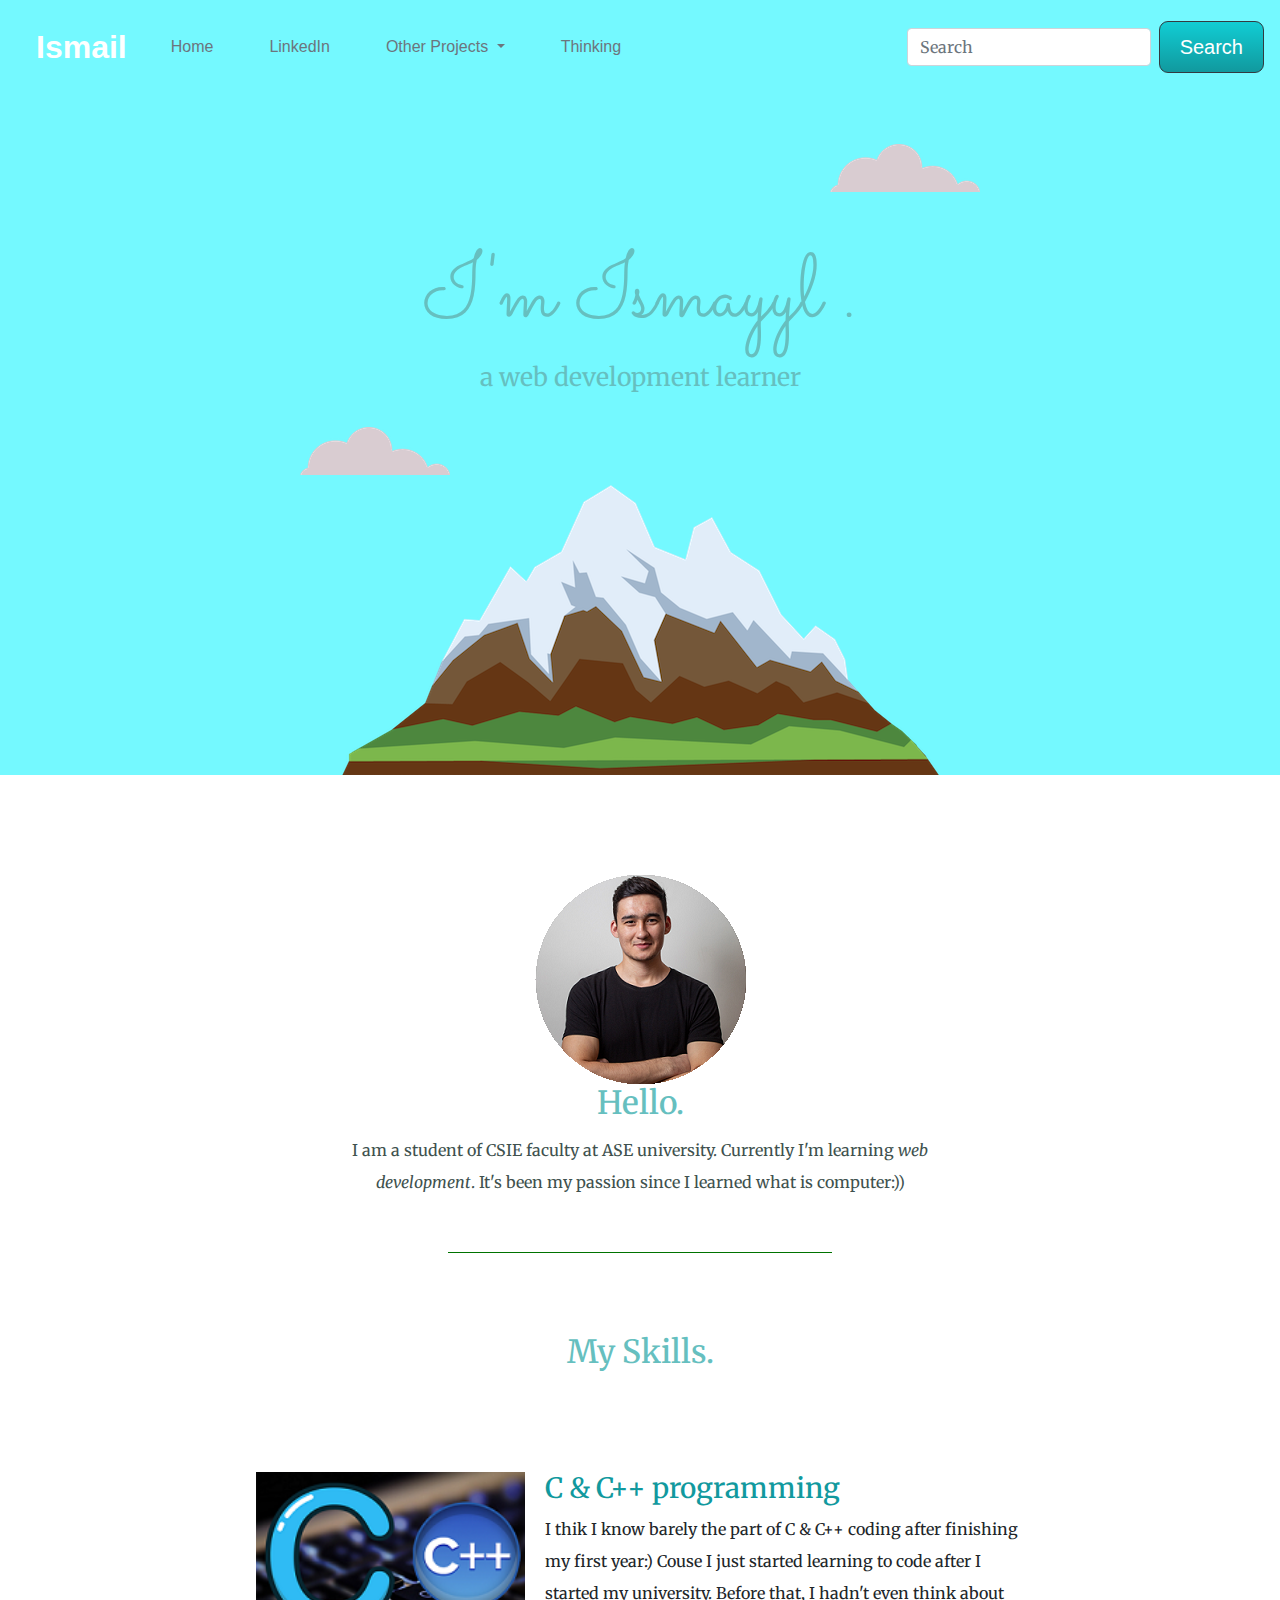
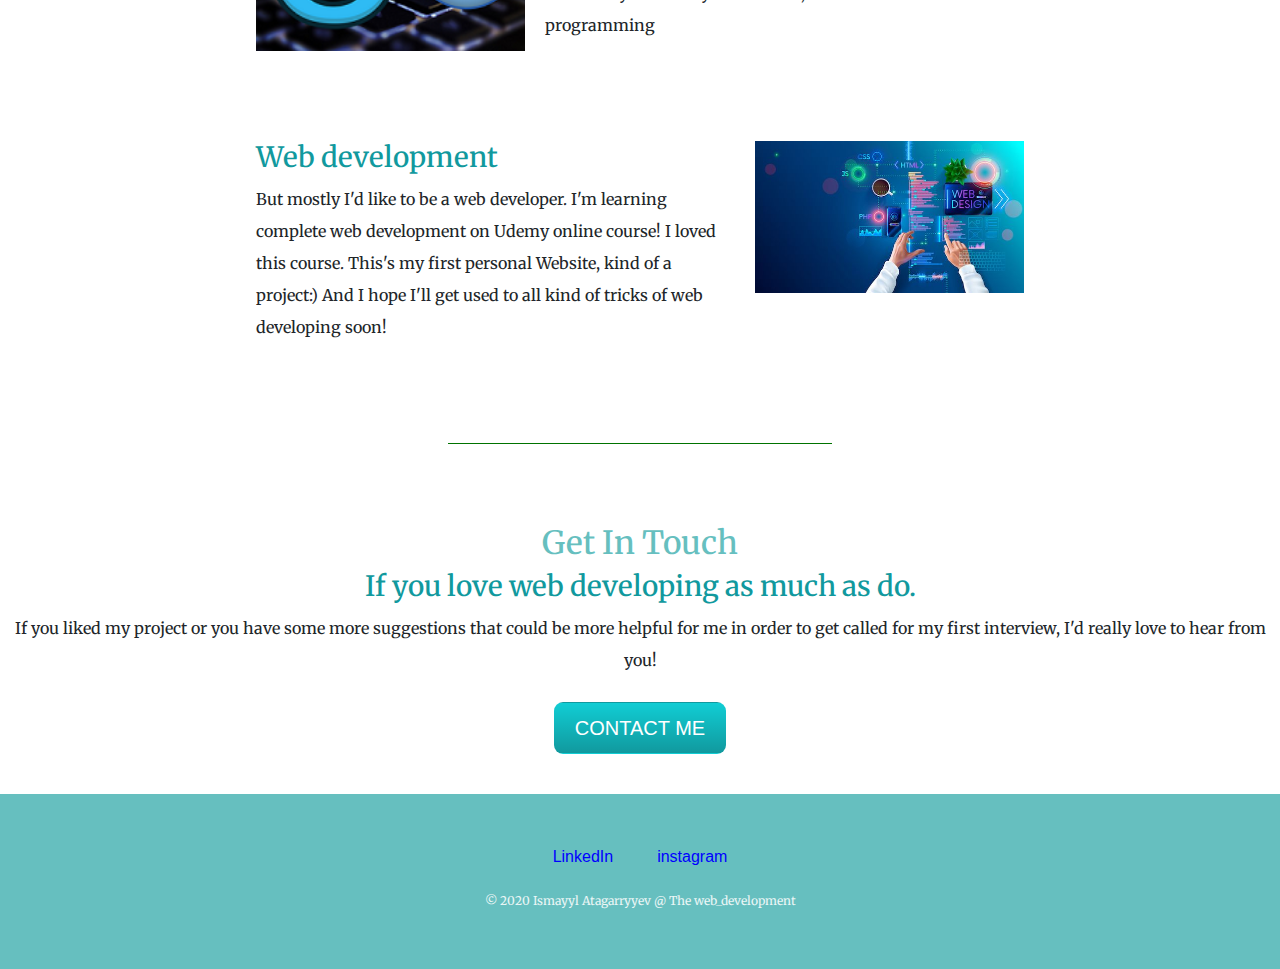
<file: index.html>
<!DOCTYPE html>
<html lang="en">
<head>
  <meta charset="UTF-8">
  <meta name="viewport" content="width=device-width, initial-scale=1.0">
  <meta http-equiv="X-UA-Compatible" content="ie=edge">
  <title>Ismayyl Atagarryyev</title>
  <!-- CSS bootstrap -->
<link rel="stylesheet" href="https://maxcdn.bootstrapcdn.com/bootstrap/4.0.0/css/bootstrap.min.css" integrity="sha384-Gn5384xqQ1aoWXA+058RXPxPg6fy4IWvTNh0E263XmFcJlSAwiGgFAW/dAiS6JXm" crossorigin="anonymous">
  <link rel="stylesheet" href="css/styles.css">
  <!-- Fonts -->
    <link rel="preconnect" href="https://fonts.gstatic.com">
    <link href="https://fonts.googleapis.com/css2?family=Anton&family=Ubuntu:ital,wght@1,700&display=swap" rel="stylesheet">  
  <link rel="icon" href="favicon.ico">
  <link href="https://fonts.googleapis.com/css2?family=Merriweather:ital,wght@0,300;1,300&family=Monsieur+La+Doulaise&family=Sacramento&display=swap" rel="stylesheet">
  <!-- JQueryJavaScrpit -->
  <script src="https://code.jquery.com/jquery-3.3.1.slim.min.js" integrity="sha384-q8i/X+965DzO0rT7abK41JStQIAqVgRVzpbzo5smXKp4YfRvH+8abtTE1Pi6jizo" crossorigin="anonymous"></script>
<script src="https://cdnjs.cloudflare.com/ajax/libs/popper.js/1.14.3/umd/popper.min.js" integrity="sha384-ZMP7rVo3mIykV+2+9J3UJ46jBk0WLaUAdn689aCwoqbBJiSnjAK/l8WvCWPIPm49" crossorigin="anonymous"></script>
<script src="https://stackpath.bootstrapcdn.com/bootstrap/4.1.3/js/bootstrap.min.js" integrity="sha384-ChfqqxuZUCnJSK3+MXmPNIyE6ZbWh2IMqE241rYiqJxyMiZ6OW/JmZQ5stwEULTy" crossorigin="anonymous"></script>
</head>

<body>
<section id="title">
  <!--nnn-->
  <nav class="navbar navbar-expand-lg navbar-dark text-secondary">
      <a class="brand navbar-brand" href="#">Ismail</a>
      <button class="navbar-toggler" type="button" data-toggle="collapse" data-target="#navbarSupportedContent" aria-controls="navbarSupportedContent" aria-expanded="false" aria-label="Toggle navigation">
        <span class="navbar-toggler-icon"></span>
      </button>

      <div class="collapse navbar-collapse" id="navbarSupportedContent">
        <ul class="navbar-nav mr-auto">
          <li class="nav-item active">
            <a class="nav-link text-secondary" href="#">Home <span class="sr-only">(current)</span></a>
          </li>
          <li class="nav-item">
            <a class="nav-link text-secondary" href="#">LinkedIn</a>
          </li>
          <li class="nav-item dropdown">
            <a class="nav-link dropdown-toggle text-secondary" href="#" id="navbarDropdown" role="button" data-toggle="dropdown" aria-haspopup="true" aria-expanded="false">
              Other Projects
            </a>
            <div class="dropdown-menu" aria-labelledby="navbarDropdown">
              <a class="dropdown-item" href="#">Action</a>
              <a class="dropdown-item" href="#">Another action</a>
              <div class="dropdown-divider"></div>
              <a class="dropdown-item" href="#">Something else here</a>
            </div>
          </li>
          <li class="nav-item">
            <a class="nav-link disabled text-secondary" href="#">Thinking</a>
          </li>
        </ul>
        <form class="form-inline my-2 my-lg-0">
          <input class="form-control mr-sm-2" type="search" placeholder="Search" aria-label="Search">
          <button class="btn btn-outline-dark my-2 my-sm-0" type="submit">Search</button>
        </form>
      </div>
    </nav>
<!--nnn-->
  <div class="top-container">
    <img class="top-cloud" src="Images\cloud.png" alt="cloud-img">
    <h1>I'm Ismayyl .</h1>
    <p class="web">a <span class="line">web</span> development learner</p>
    <img class="bottom-cloud" src="Images\cloud.png" alt="cloud-img">
    <img src="Images\mountain.png" alt="mounatin-img">
  </div>
  </section>
  <div class="middle-container">
    <div class="profile">
      <img src="Images\circle-cropped1.png" alt="">
      <h2>Hello.</h2>
      <p class="p-1">I am a student of CSIE faculty at ASE university. Currently I'm learning <em>web development</em>. It's been my passion since I learned what is computer:))</p>
    </div>
    <hr class="hr">
    <div class="skills">
      <h2>My Skills.</h2>
      <div class="skill-row">
        <img class="skill-1" src="Images\c.png" alt="first-skill">
        <h3>C & C++ programming</h3>
        <p>I thik I know barely the part of C & C++ coding after finishing my first year:) Couse I just started learning to code after I started my university. Before that, I hadn't even think about programming</p>
      </div>
      <div class="skill-row">
        <img class="skill-2" src="Images\learn-programming.png" alt="second-skill">
        <h3 class="h3">Web development</h3>
        <p>But mostly I'd like to be a web developer. I'm learning complete web development on Udemy online course! I loved this course. This's my first personal Website, kind of a project:) And I hope I'll get used to all kind of tricks of web developing soon!</p>
      </div>

    </div>
    <hr class="hr">
    <div class="contact-me">
      <h2>Get In Touch</h2>
      <h3>If you love web developing as much as do.</h3>
      <p class="contact-message">If you liked my project or you have some more suggestions that could be more helpful for me in order to get called for my first interview, I'd really love to hear from you!</p>
      <a class="btn" href="mailto:tkmkala@gmail.com" >CONTACT ME</a>
    </div>
  </div>

  <div class="bottom-container">
    <a href="<!--https:www.linkedin.com/in/ismayyl-atagarryyev-->">LinkedIn</a>
    <a href="">instagram</a>
    <p class="me">© 2020 Ismayyl Atagarryyev @ The web_development</p>
  </div>
</body>
</html>
</file>
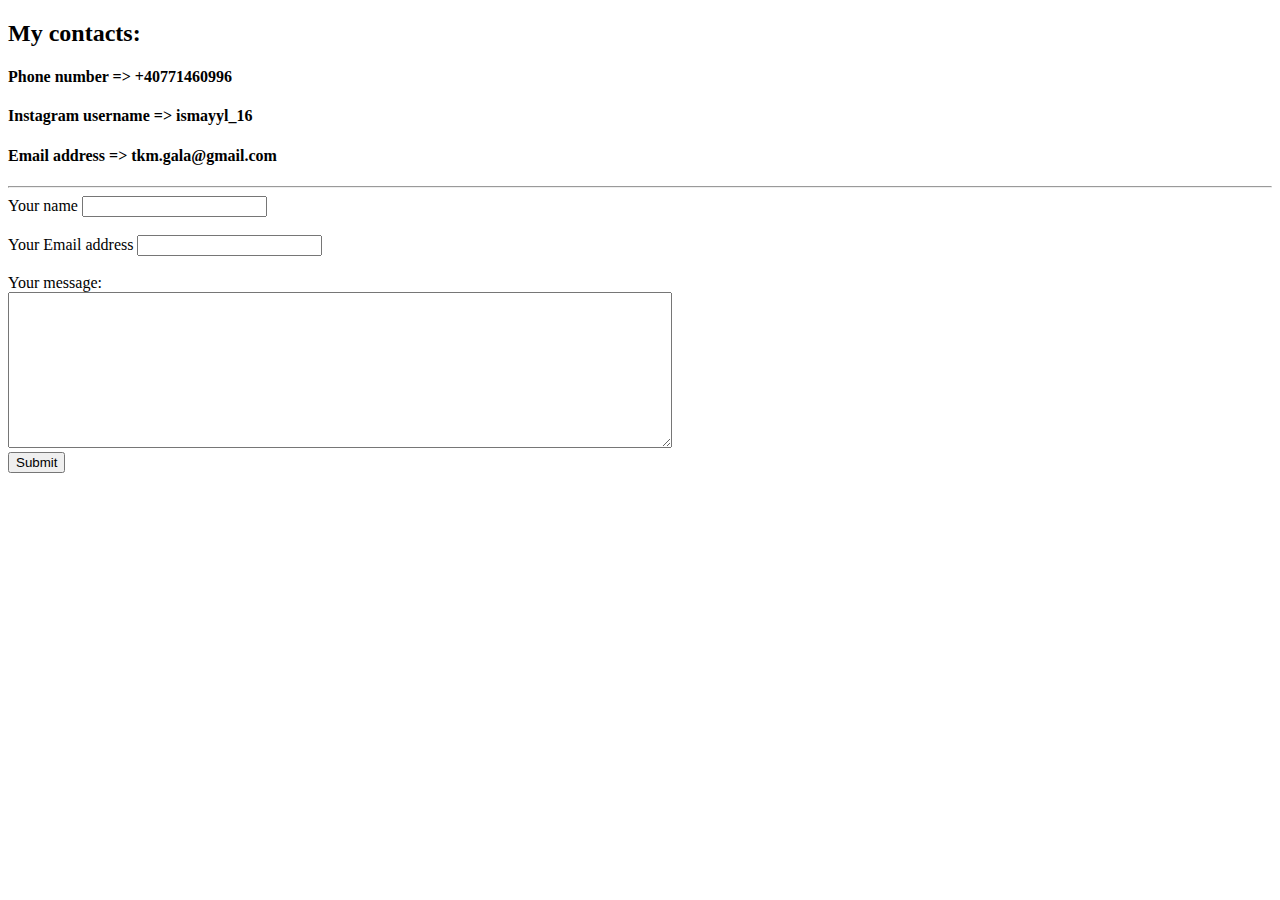
<file: contact.html>
<!DOCTYPE html>
<html lang="en">
<head>
  <meta charset="UTF-8">
  <meta name="viewport" content="width=device-width, initial-scale=1.0">
  <meta http-equiv="X-UA-Compatible" content="ie=edge">
  <title>My contact adresses</title>
</head>
<body>
  <h2>My contacts:</h2>
  <h4>Phone number => +40771460996</h4>
  <h4>Instagram username => ismayyl_16</h4>
  <h4>Email address => tkm.gala@gmail.com</h4>
  <hr>

  <form action="mailto:tkm.gala@gmail.com" method="post" enctype="text/plain">
    <label for="">Your name</label>
    <input type="text" name="yourName" value=""><br><br>
    <label>Your Email address</label>
    <input type="text" name="yourEmail" value=""><br><br>
    <label>Your message:</label><br>
    <textarea name="yourMessage" rows="10" cols="80"></textarea><br>
    <input type="submit" name="">
  </form>
</body>
</html>
</file>
<file: css/styles.css>
.navbar-brand{

  font-weight: bold;
  font-size: 2rem;
}

body{
  margin: 0;
  text-align: center;
font-family: 'Merriweather', serif;
/*background-color: #cffffe;*/
}
p{
  line-height: 2;
}

.web{
  font-size: 25px;
  color: #66BFBF;
  font-weight: normal;
}

h1{
  margin: 50px auto 0 auto;
  width: 50%;
  font-family: 'Sacramento', cursive;
  font-size: 562.5%;
  color: #66BFBF;
}
h2{
font-family: 'Merriweather', serif;
color: #66BFBF;
}
h3{
font-family: 'Merriweather', serif;
color: #11999E;
}
.h3{
  color: #11999E;
}

.top-container{
  background-color: #74f9ff;
  position: relative;
  padding-top: 100px;
}
.middle-container{
  margin: 100px 0 30px 0;
}
.bottom-container{
  background-color: #66bfbf;
  padding: 50px 0 20px;
}

a{
  color: blue;
  font-family: 'Monserrat', sans-serif;
  margin: 10px 20px;
  text-decoration: none;
}

a:hover{
  color: #eaf6f6
}

.top-cloud{
  position: absolute;
  right: 300px;
  top: 50px;

}

.bottom-cloud{
  position: absolute;
  left: 300px;
  bottom: 300px;
}
.me{
  font-family: 'Merriweather', serif;
  color: #EAF6F6;
  font-size: 0.75rem;
  padding: 20px 0;
}
hr{
border-style: circle;
border-bottom: none;
color: green;
width: 30%;
height: 0;
background-color: green;
margin: 50px auto 80px auto;
}
/*.btn{
  color: #11999E;
}*/

.skill-row{
  width: 60%;
  margin: 100px auto;
  text-align: left;
}

.skill-1{
  width: 35%;
  float: left;
  margin-right: 20px;
}
.skill-2{
  width: 35%;
  float: right;
  margin-left: 20px;
}
.p-1{
  color: #40514E;
  width: 50%;
  margin: auto;
}

.btn {
  background: #11cdd4;
  background-image: -webkit-linear-gradient(top, #11cdd4, #11999e);
  background-image: -moz-linear-gradient(top, #11cdd4, #11999e);
  background-image: -ms-linear-gradient(top, #11cdd4, #11999e);
  background-image: -o-linear-gradient(top, #11cdd4, #11999e);
  background-image: linear-gradient(to bottom, #11cdd4, #11999e);
  -webkit-border-radius: 8;
  -moz-border-radius: 8;
  border-radius: 9px;
  font-family: 'Monserrat', sans-serif;
  color: white;
  font-size: 20px;
  padding: 10px 20px 10px 20px;
  text-decoration: none;
}

.btn:hover {
  background: #30e3cb;
  background-image: -webkit-linear-gradient(top, #30e3cb, #2bc4ad);
  background-image: -moz-linear-gradient(top, #30e3cb, #2bc4ad);
  background-image: -ms-linear-gradient(top, #30e3cb, #2bc4ad);
  background-image: -o-linear-gradient(top, #30e3cb, #2bc4ad);
  background-image: linear-gradient(to bottom, #30e3cb, #2bc4ad);
  text-decoration: none;
}


#title{
  background-color: #74f9ff;
}
</file>
